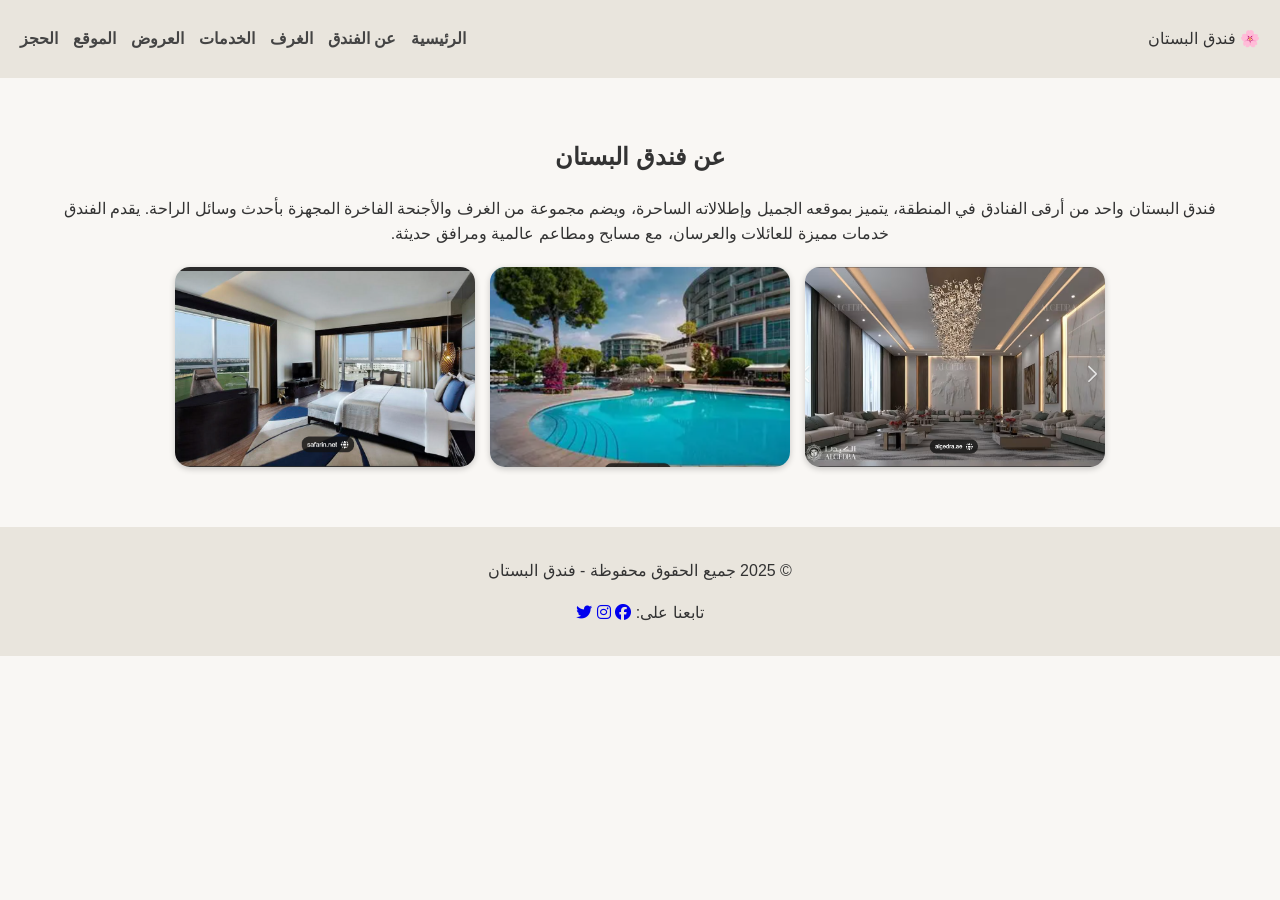
<file: about.html>
<!DOCTYPE html>
<html lang="ar" dir="rtl">
<head>
  <meta charset="UTF-8">
  <meta name="viewport" content="width=device-width, initial-scale=1.0">
  <title>عن الفندق - فندق البستان</title>
  <link rel="stylesheet" href="../CSS/styl.css">
  <link rel="stylesheet" href="../JavaScript/script.js">
  <link rel="stylesheet" href="https://cdnjs.cloudflare.com/ajax/libs/font-awesome/6.5.0/css/all.min.css">
</head>
<body>

  <!-- رأس الصفحة -->
  <header>
    <nav class="navbar">
      <div class="logo">🌸 فندق البستان</div>
      <ul>
        <li><a href="index.html">الرئيسية</a></li>
        <li><a href="about.html" class="active">عن الفندق</a></li>
        <li><a href="rooms.html">الغرف</a></li>
        <li><a href="services.html">الخدمات</a></li>
        <li><a href="offers.html">العروض</a></li>
        <li><a href="location.html">الموقع</a></li>
        <li><a href="booking.html">الحجز</a></li>
      </ul>
    </nav>
  </header>

  <!-- محتوى الصفحة -->
  <section class="about">
    <h2>عن فندق البستان</h2>
    <p>
      فندق البستان واحد من أرقى الفنادق في المنطقة، يتميز بموقعه الجميل وإطلالاته الساحرة، 
      ويضم مجموعة من الغرف والأجنحة الفاخرة المجهزة بأحدث وسائل الراحة. 
      يقدم الفندق خدمات مميزة للعائلات والعرسان، مع مسابح ومطاعم عالمية ومرافق حديثة.
    </p>

    <div class="about-gallery">
      <img src="../MEDIA/لقطة شاشة 2025-09-12 205351.png" alt="صورة الفندق من الخارج">
      <img src="../MEDIA/لقطة شاشة 2025-09-12 205300.png" alt="صورة اللوبي">
      <img src="../MEDIA/لقطة شاشة 2025-09-12 205231.png" alt="إطلالة الغرف">
    </div>
  </section>

  <!-- ذيل الصفحة -->
  <footer>
    <p>© 2025 جميع الحقوق محفوظة - فندق البستان</p>
    <p>تابعنا على:
      <a href="#"><i class="fa-brands fa-facebook"></i></a>
      <a href="#"><i class="fa-brands fa-instagram"></i></a>
      <a href="#"><i class="fa-brands fa-twitter"></i></a>
    </p>
  </footer>

</body>
</html>
</file>
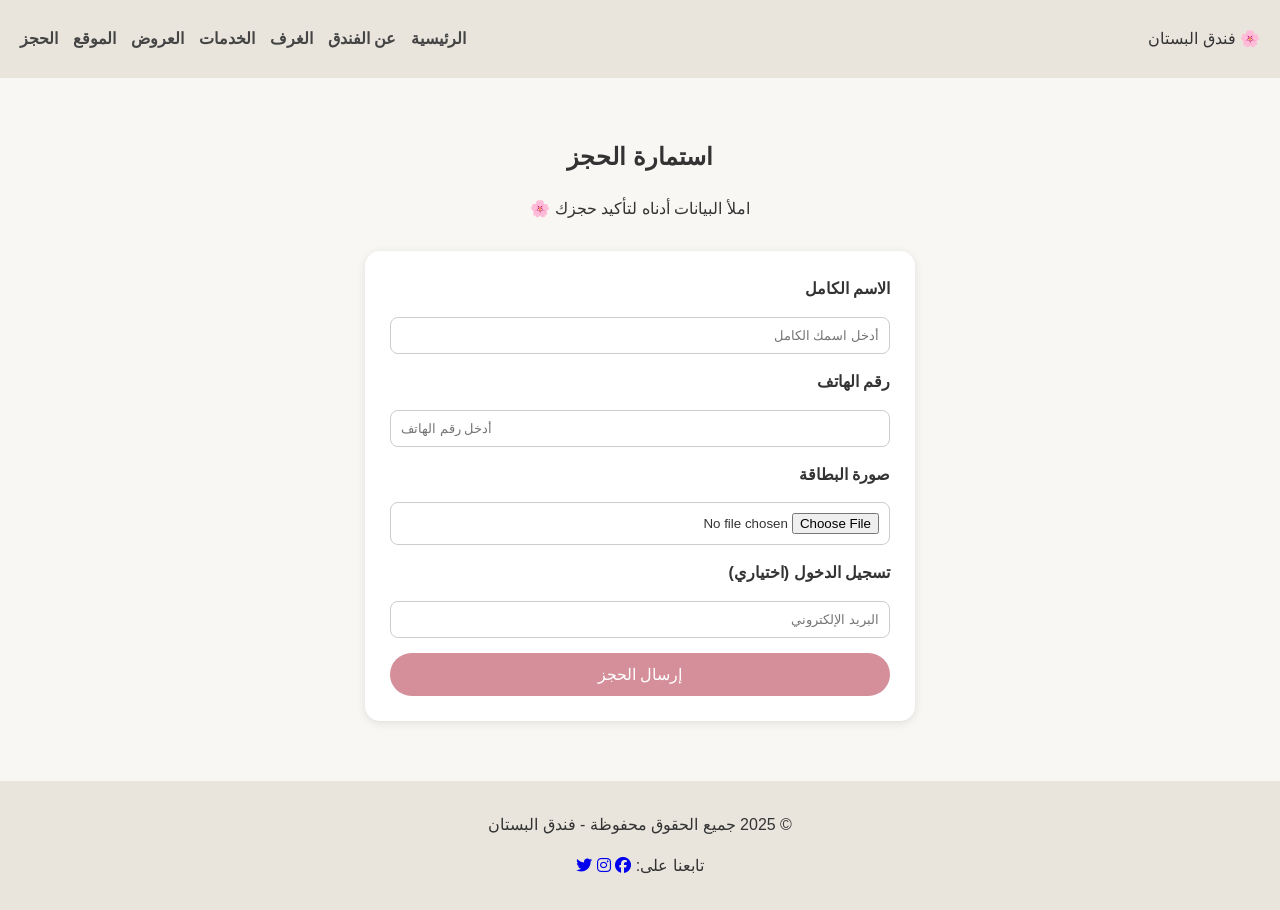
<file: booking.html>
<!DOCTYPE html>
<html lang="ar" dir="rtl">
<head>
  <meta charset="UTF-8">
  <meta name="viewport" content="width=device-width, initial-scale=1.0">
  <title>الحجز - فندق البستان</title>
  <link rel="stylesheet" href="../CSS/styl.css">
  <link rel="stylesheet" href="../JavaScript/script.js">
  <link rel="stylesheet" href="https://cdnjs.cloudflare.com/ajax/libs/font-awesome/6.5.0/css/all.min.css">
</head>
<body>

  <!-- رأس الصفحة -->
  <header>
    <nav class="navbar">
      <div class="logo">🌸 فندق البستان</div>
      <ul>
        <li><a href="index.html">الرئيسية</a></li>
        <li><a href="about.html">عن الفندق</a></li>
        <li><a href="rooms.html">الغرف</a></li>
        <li><a href="services.html">الخدمات</a></li>
        <li><a href="offer.html">العروض</a></li>
        <li><a href="location.html">الموقع</a></li>
        <li><a href="booking.html" class="active">الحجز</a></li>
      </ul>
    </nav>
  </header>

  <!-- محتوى الصفحة -->
  <section class="booking">
    <h2>استمارة الحجز</h2>
    <p>املأ البيانات أدناه لتأكيد حجزك 🌸</p>

    <form class="booking-form" enctype="multipart/form-data">
      <label>الاسم الكامل</label>
      <input type="text" name="fullname" placeholder="أدخل اسمك الكامل" required>

      <label>رقم الهاتف</label>
      <input type="tel" name="phone" placeholder="أدخل رقم الهاتف" required>

      <label>صورة البطاقة</label>
      <input type="file" name="idcard" accept="image/*" required>

      <label>تسجيل الدخول (اختياري)</label>
      <input type="email" name="email" placeholder="البريد الإلكتروني">

      <button type="submit" class="btn">إرسال الحجز</button>
    </form>
  </section>

  <!-- ذيل الصفحة -->
  <footer>
    <p>© 2025 جميع الحقوق محفوظة - فندق البستان</p>
    <p>تابعنا على:
      <a href="#"><i class="fa-brands fa-facebook"></i></a>
      <a href="#"><i class="fa-brands fa-instagram"></i></a>
      <a href="#"><i class="fa-brands fa-twitter"></i></a>
    </p>
  </footer>

  <script src="script.js"></script>
</body>
</html>
</file>
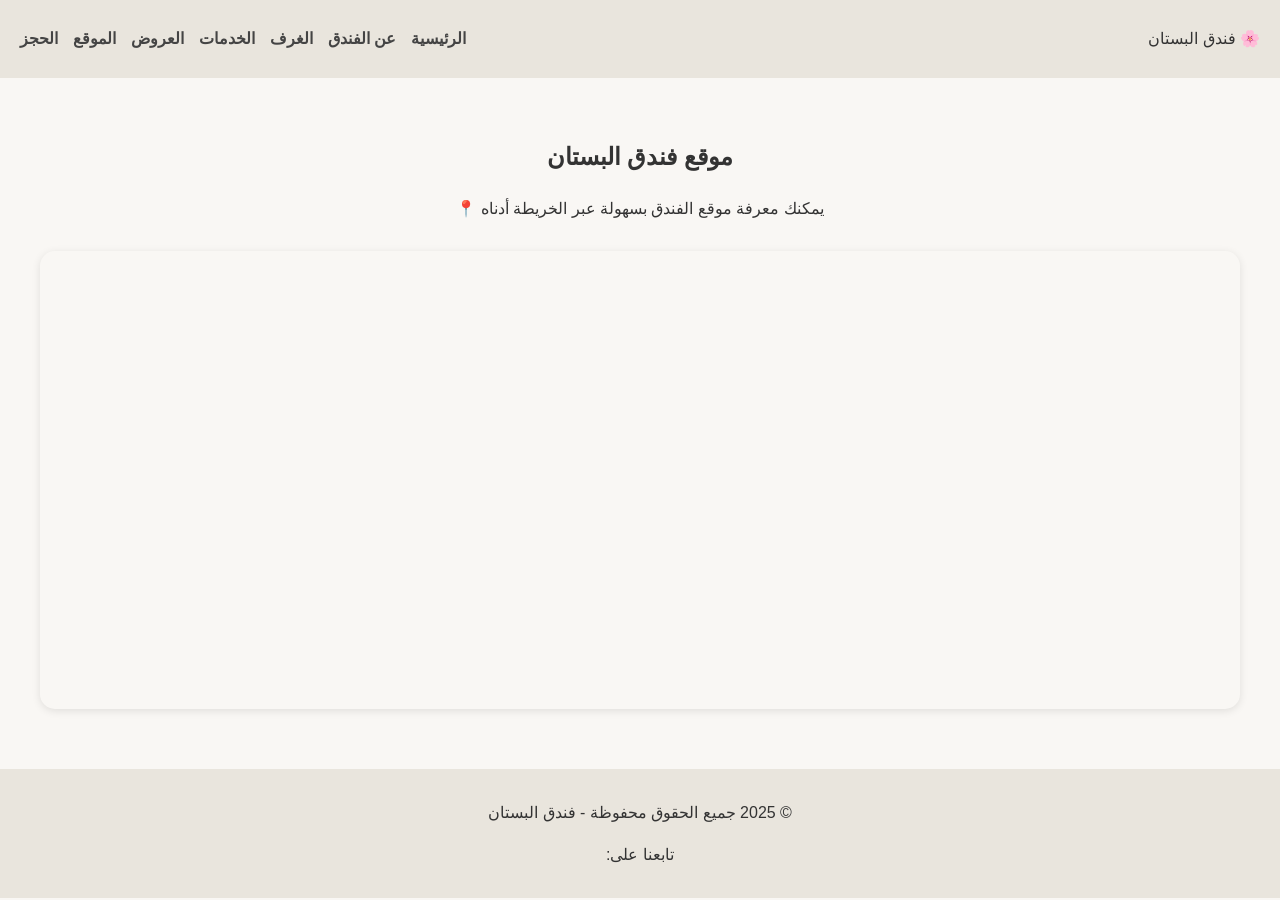
<file: location.html>
<!DOCTYPE html>
<html lang="ar" dir="rtl">
<head>
  <meta charset="UTF-8">
  <meta name="viewport" content="width=device-width, initial-scale=1.0">
  <title>الموقع - فندق البستان</title>
  <link rel="stylesheet" href="../CSS/styl.css">
  <link rel="stylesheet" href="../JavaScript/script.js">
</head>
<body>

  <!-- رأس الصفحة -->
  <header>
    <nav class="navbar">
      <div class="logo">🌸 فندق البستان</div>
      <ul>
        <li><a href="index.html">الرئيسية</a></li>
        <li><a href="about.html">عن الفندق</a></li>
        <li><a href="rooms.html">الغرف</a></li>
        <li><a href="services.html">الخدمات</a></li>
        <li><a href="offer.html">العروض</a></li>
        <li><a href="location.html" class="active">الموقع</a></li>
        <li><a href="booking.html">الحجز</a></li>
      </ul>
    </nav>
  </header>

  <!-- محتوى الصفحة -->
  <section class="location">
    <h2>موقع فندق البستان</h2>
    <p>يمكنك معرفة موقع الفندق بسهولة عبر الخريطة أدناه 📍</p>

    <div class="map-container">
      <iframe
        src="https://www.bing.com/maps?&ty=18&q=Quick%20Shawarma%26Sandwich&ss=ypid.8200x585547786866168634&mb=15.308653~44.176687~15.289959~44.198494&description=%D8%B4%D8%A7%D8%B1%D8%B9%20%D8%B5%D9%81%D8%B1%2C%20%D8%A7%D9%84%D8%B3%D8%A8%D8%B9%D9%8A%D9%86%2C%20%D8%A7%D9%84%D9%8A%D9%85%D9%86%2C%20Sanaa%2C%20%D8%B5%D9%86%D8%B9%D8%A7%D8%A1%20%28%D9%85%D8%AD%D8%A7%D9%81%D8%B8%D8%A9%29%2000000%C2%B7%D8%A7%D9%84%D9%85%D8%B7%D8%B9%D9%85&cardbg=%23F98745&dt=1757703600000&tt=Quick%20Shawarma%26Sandwich&tsts1=%2526ty%253D18%2526q%253DQuick%252520Shawarma%252526Sandwich%2526ss%253Dypid.8200x585547786866168634%2526mb%253D15.308653~44.176687~15.289959~44.198494%2526description%253D%2525D8%2525B4%2525D8%2525A7%2525D8%2525B1%2525D8%2525B9%252520%2525D8%2525B5%2525D9%252581%2525D8%2525B1%25252C%252520%2525D8%2525A7%2525D9%252584%2525D8%2525B3%2525D8%2525A8%2525D8%2525B9%2525D9%25258A%2525D9%252586%25252C%252520%2525D8%2525A7%2525D9%252584%2525D9%25258A%2525D9%252585%2525D9%252586%25252C%252520Sanaa%25252C%252520%2525D8%2525B5%2525D9%252586%2525D8%2525B9%2525D8%2525A7%2525D8%2525A1%252520%252528%2525D9%252585%2525D8%2525AD%2525D8%2525A7%2525D9%252581%2525D8%2525B8%2525D8%2525A9%252529%25252000000%2525C2%2525B7%2525D8%2525A7%2525D9%252584%2525D9%252585%2525D8%2525B7%2525D8%2525B9%2525D9%252585%2526cardbg%253D%252523F98745%2526dt%253D1757703600000&tstt1=Quick%20Shawarma%26Sandwich&tsts0=%2526ty%253D18%2526q%253D%2525D9%252581%2525D9%252586%2525D8%2525AF%2525D9%252582%252520%2525D8%2525A7%2525D9%252584%2525D8%2525A8%2525D8%2525B3%2525D8%2525AA%2525D8%2525A7%2525D9%252586%252520%2525D8%2525B5%2525D9%252586%2525D8%2525B9%2525D8%2525A7%2525D8%2525A1%2526ss%253Dypid.YN8200x4683798577207343872%2526segment%253DHotel%2526mb%253D15.308784~44.187881~15.291585~44.197515%2526description%253D%2525D8%2525B5%2525D9%252586%2525D8%2525B9%2525D8%2525A7%2525D8%2525A1%252520%2525D8%25258C%252520%2525D8%2525AD%2525D8%2525AF%2525D8%2525A9%252520%2525D8%25258C%252520%2525D8%2525BA%2525D8%2525B1%2525D8%2525A8%252520%2525D8%2525B4%2525D8%2525A7%2525D8%2525B1%2525D8%2525B9%252520%2525D8%2525A7%2525D9%25258A%2525D8%2525B1%2525D8%2525A7%2525D9%252586%252520%25252C%252520Haddah%2525C2%2525B7%2525D9%252581%2525D9%252586%2525D8%2525AF%2525D9%252582%2526cardbg%253D%252523D161C4&tstt0=%D9%81%D9%86%D8%AF%D9%82%20%D8%A7%D9%84%D8%A8%D8%B3%D8%AA%D8%A7%D9%86%20%D9%83%D9%88%D9%85%D9%81%D9%88%D8%B1%D8%AA%20%D9%85%D8%A7%D8%AC%D8%B3%D8%AA%D9%8A%D9%83&cp=15.299309~44.187466&lvl=15.879757&pi=0&ftst=1&ftics=True&v=2&sV=2&form=S00027"
        width="100%" height="450" style="border:0;" allowfullscreen="" loading="lazy" referrerpolicy="no-referrer-when-downgrade">
      </iframe>
    </div>
  </section>

  <!-- ذيل الصفحة -->
  <footer>
    <p>© 2025 جميع الحقوق محفوظة - فندق البستان</p>
    <p>تابعنا على:
      <a href="#"><i class="fa-brands fa-facebook"></i></a>
      <a href="#"><i class="fa-brands fa-instagram"></i></a>
      <a href="#"><i class="fa-brands fa-twitter"></i></a>
    </p>
  </footer>

</body>
</html>
</file>
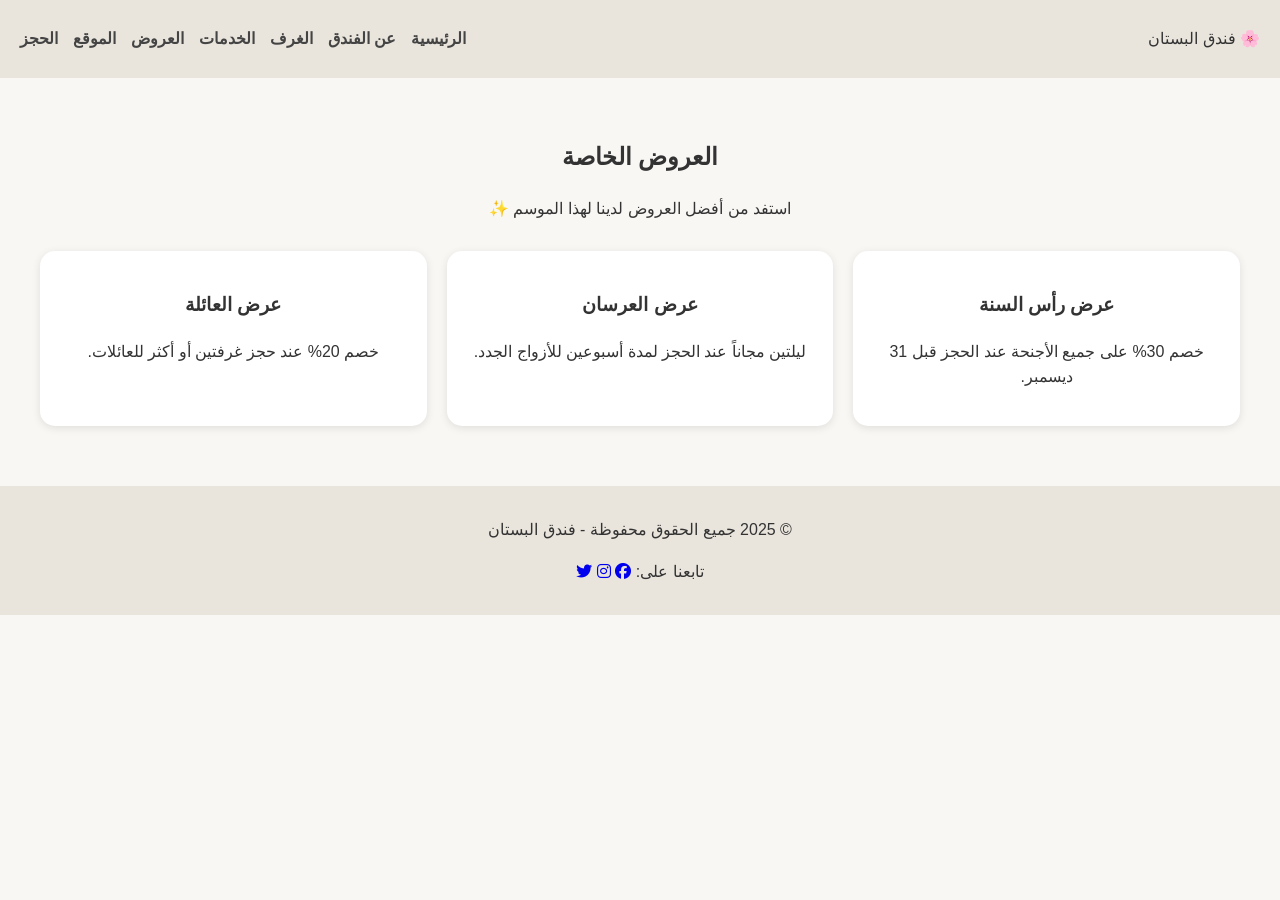
<file: offer.html>
<!DOCTYPE html>
<html lang="ar" dir="rtl">
<head>
  <meta charset="UTF-8">
  <meta name="viewport" content="width=device-width, initial-scale=1.0">
  <title>العروض - فندق البستان</title>
  <link rel="stylesheet" href="../CSS/styl.css">
  <link rel="stylesheet" href="../JavaScript/script.js">
  <link rel="stylesheet" href="https://cdnjs.cloudflare.com/ajax/libs/font-awesome/6.5.0/css/all.min.css">
</head>
<body>

  <!-- رأس الصفحة -->
  <header>
    <nav class="navbar">
      <div class="logo">🌸 فندق البستان</div>
      <ul>
        <li><a href="index.html">الرئيسية</a></li>
        <li><a href="about.html">عن الفندق</a></li>
        <li><a href="rooms.html">الغرف</a></li>
        <li><a href="services.html">الخدمات</a></li>
        <li><a href="offer.html" class="active">العروض</a></li>
        <li><a href="location.html">الموقع</a></li>
        <li><a href="booking.html">الحجز</a></li>
      </ul>
    </nav>
  </header>

  <!-- محتوى الصفحة -->
  <section class="offers">
    <h2>العروض الخاصة</h2>
    <p>استفد من أفضل العروض لدينا لهذا الموسم ✨</p>

    <div class="offers-grid">
      <div class="offer-card">
        <h3>عرض رأس السنة</h3>
        <p>خصم 30% على جميع الأجنحة عند الحجز قبل 31 ديسمبر.</p>
      </div>

      <div class="offer-card">
        <h3>عرض العرسان</h3>
        <p>ليلتين مجاناً عند الحجز لمدة أسبوعين للأزواج الجدد.</p>
      </div>

      <div class="offer-card">
        <h3>عرض العائلة</h3>
        <p>خصم 20% عند حجز غرفتين أو أكثر للعائلات.</p>
      </div>
    </div>
  </section>

  <!-- ذيل الصفحة -->
  <footer>
    <p>© 2025 جميع الحقوق محفوظة - فندق البستان</p>
    <p>تابعنا على:
      <a href="#"><i class="fa-brands fa-facebook"></i></a>
      <a href="#"><i class="fa-brands fa-instagram"></i></a>
      <a href="#"><i class="fa-brands fa-twitter"></i></a>
    </p>
  </footer>

</body>
</html>
</file>
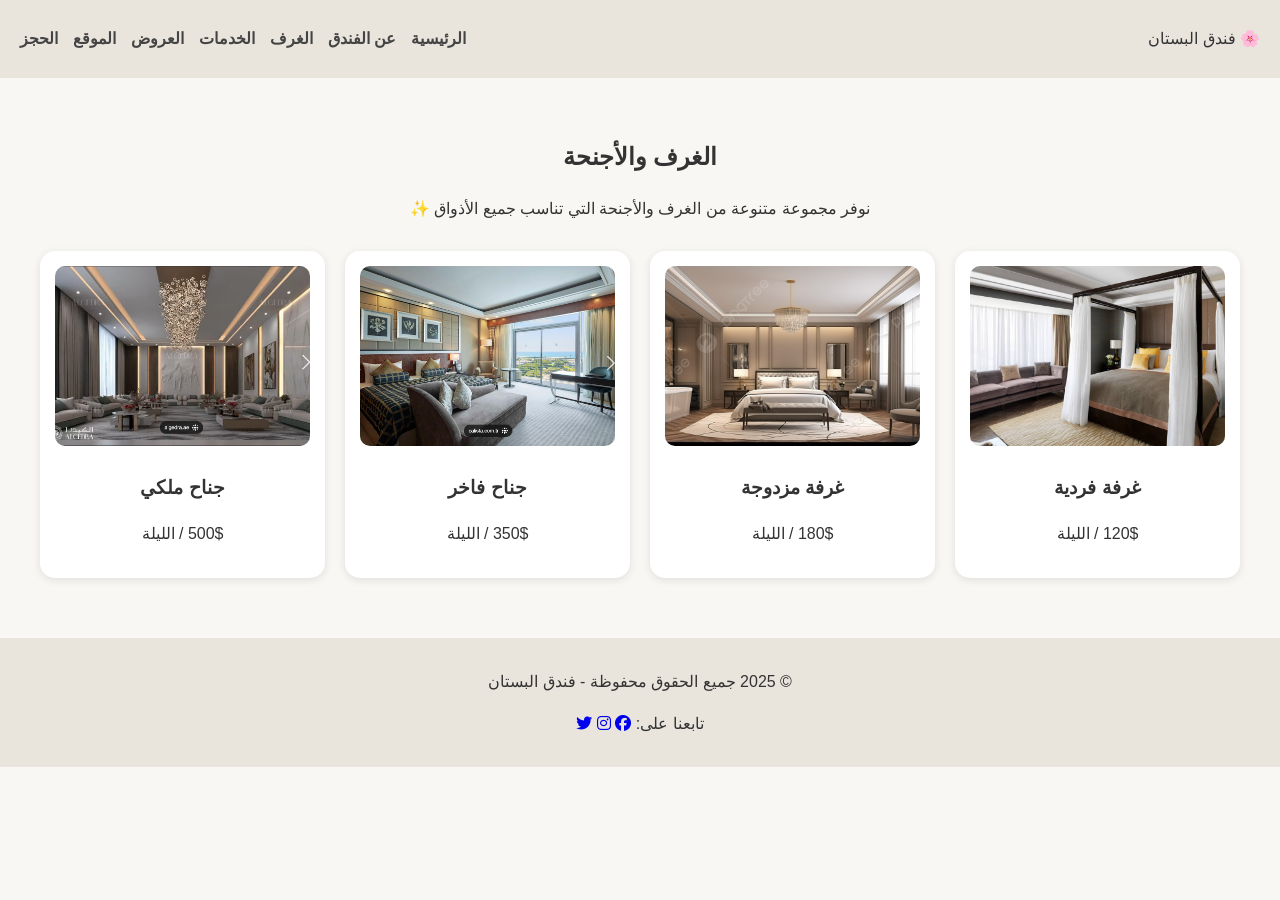
<file: rooms.html>
<!DOCTYPE html>
<html lang="ar" dir="rtl">
<head>
  <meta charset="UTF-8">
  <meta name="viewport" content="width=device-width, initial-scale=1.0">
  <title>الغرف والأجنحة - فندق البستان</title>
  <link rel="stylesheet" href="../CSS/styl.css">
  <link rel="stylesheet" href="../JavaScript/script.js">
  <link rel="stylesheet" href="https://cdnjs.cloudflare.com/ajax/libs/font-awesome/6.5.0/css/all.min.css">
</head>
<body>

  <!-- رأس الصفحة -->
  <header>
    <nav class="navbar">
      <div class="logo">🌸 فندق البستان</div>
      <ul>
        <li><a href="index.html">الرئيسية</a></li>
        <li><a href="about.html">عن الفندق</a></li>
        <li><a href="rooms.html" class="active">الغرف</a></li>
        <li><a href="services.html">الخدمات</a></li>
        <li><a href="offer.html">العروض</a></li>
        <li><a href="location.html">الموقع</a></li>
        <li><a href="booking.html">الحجز</a></li>
      </ul>
    </nav>
  </header>

  <!-- محتوى الصفحة -->
  <section class="rooms">
    <h2>الغرف والأجنحة</h2>
    <p>نوفر مجموعة متنوعة من الغرف والأجنحة التي تناسب جميع الأذواق ✨</p>

    <div class="room-grid">
      <div class="room-card">
        <img src="../MEDIA/لقطة شاشة 2025-09-12 205010.png" alt="غرفة فردية">
        <h3>غرفة فردية</h3>
        <p>120$ / الليلة</p>
      </div>

      <div class="room-card">
        <img src="../MEDIA/لقطة شاشة 2025-09-12 205218.png" alt="غرفة مزدوجة">
        <h3>غرفة مزدوجة</h3>
        <p>180$ / الليلة</p>
      </div>

      <div class="room-card">
        <img src="../MEDIA/لقطة شاشة 2025-09-12 205244.png" alt="جناح فاخر">
        <h3>جناح فاخر</h3>
        <p>350$ / الليلة</p>
      </div>

      <div class="room-card">
        <img src="../MEDIA/لقطة شاشة 2025-09-12 205351.png" alt="جناح ملكي">
        <h3>جناح ملكي</h3>
        <p>500$ / الليلة</p>
      </div>
    </div>
  </section>

  <!-- ذيل الصفحة -->
  <footer>
    <p>© 2025 جميع الحقوق محفوظة - فندق البستان</p>
    <p>تابعنا على:
      <a href="#"><i class="fa-brands fa-facebook"></i></a>
      <a href="#"><i class="fa-brands fa-instagram"></i></a>
      <a href="#"><i class="fa-brands fa-twitter"></i></a>
    </p>
  </footer>

</body>
</html>
</file>
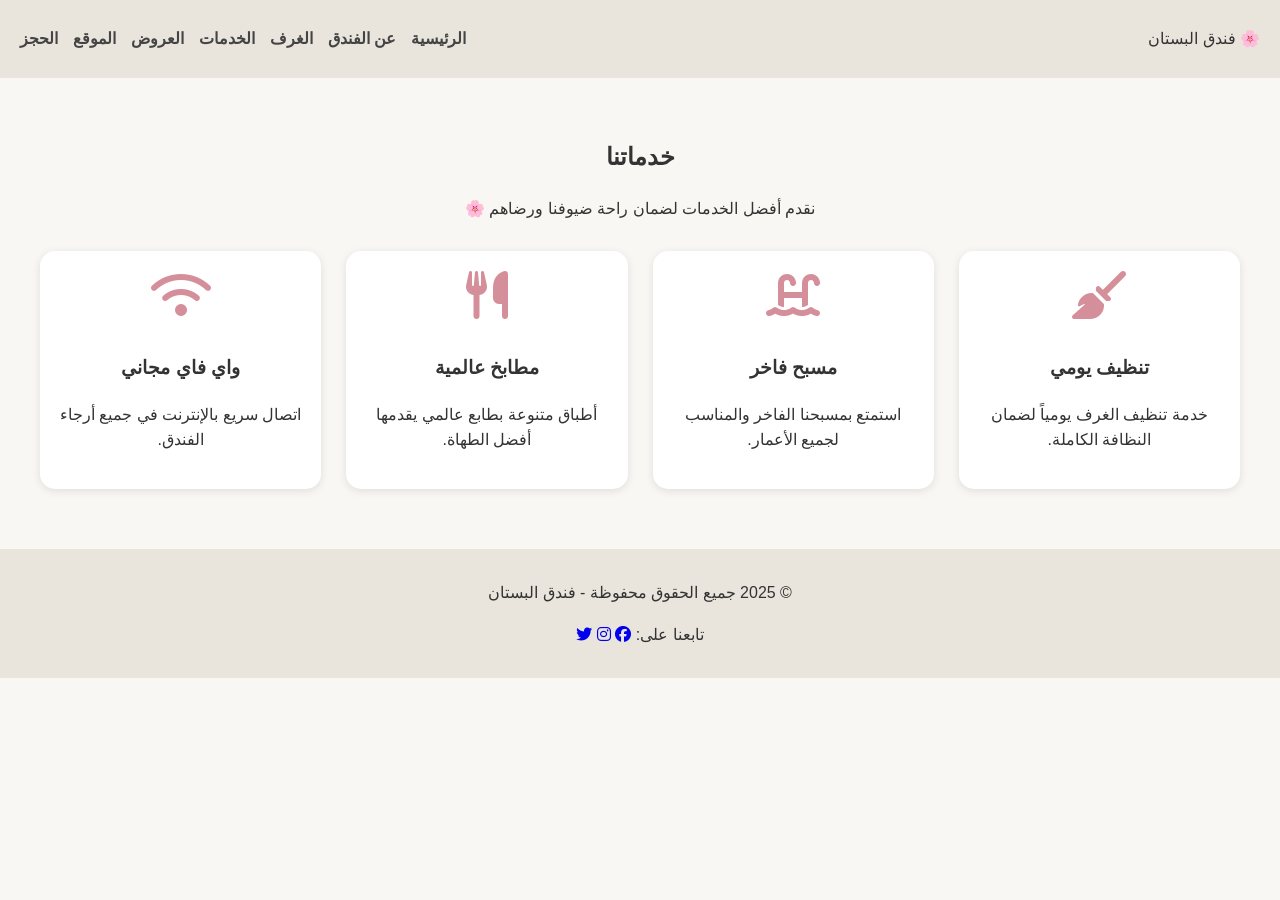
<file: services.html>
<!DOCTYPE html>
<html lang="ar" dir="rtl">
<head>
  <meta charset="UTF-8">
  <meta name="viewport" content="width=device-width, initial-scale=1.0">
  <title>الخدمات - فندق البستان</title>
  <link rel="stylesheet" href="../CSS/styl.css">
  <link rel="stylesheet" href="../JavaScript/script.js">
  <link rel="stylesheet" href="https://cdnjs.cloudflare.com/ajax/libs/font-awesome/6.5.0/css/all.min.css">
</head>
<body>

  <!-- رأس الصفحة -->
  <header>
    <nav class="navbar">
      <div class="logo">🌸 فندق البستان</div>
      <ul>
        <li><a href="index.html">الرئيسية</a></li>
        <li><a href="about.html">عن الفندق</a></li>
        <li><a href="rooms.html">الغرف</a></li>
        <li><a href="services.html" class="active">الخدمات</a></li>
        <li><a href="offer.html">العروض</a></li>
        <li><a href="location.html">الموقع</a></li>
        <li><a href="booking.html">الحجز</a></li>
      </ul>
    </nav>
  </header>

  <!-- محتوى الصفحة -->
  <section class="services">
    <h2>خدماتنا</h2>
    <p>نقدم أفضل الخدمات لضمان راحة ضيوفنا ورضاهم 🌸</p>

    <div class="services-grid">
      <div class="service-card">
        <i class="fa-solid fa-broom fa-3x"></i>
        <h3>تنظيف يومي</h3>
        <p>خدمة تنظيف الغرف يومياً لضمان النظافة الكاملة.</p>
      </div>

      <div class="service-card">
        <i class="fa-solid fa-swimming-pool fa-3x"></i>
        <h3>مسبح فاخر</h3>
        <p>استمتع بمسبحنا الفاخر والمناسب لجميع الأعمار.</p>
      </div>

      <div class="service-card">
        <i class="fa-solid fa-utensils fa-3x"></i>
        <h3>مطابخ عالمية</h3>
        <p>أطباق متنوعة بطابع عالمي يقدمها أفضل الطهاة.</p>
      </div>

      <div class="service-card">
        <i class="fa-solid fa-wifi fa-3x"></i>
        <h3>واي فاي مجاني</h3>
        <p>اتصال سريع بالإنترنت في جميع أرجاء الفندق.</p>
      </div>
    </div>
  </section>

  <!-- ذيل الصفحة -->
  <footer>
    <p>© 2025 جميع الحقوق محفوظة - فندق البستان</p>
    <p>تابعنا على:
      <a href="#"><i class="fa-brands fa-facebook"></i></a>
      <a href="#"><i class="fa-brands fa-instagram"></i></a>
      <a href="#"><i class="fa-brands fa-twitter"></i></a>
    </p>
  </footer>

</body>
</html>
</file>
<file: CSS/styl.css>
/* إعدادات عامة */
body {
  margin: 0;
  font-family: 'Tahoma', sans-serif;
  background: #f9f7f4;
  color: #333;
  line-height: 1.6;
}

/* رأس الصفحة */
.navbar {
  display: flex;
  justify-content: space-between;
  align-items: center;
  background: #e9e5dd;
  padding: 10px 20px;
  flex-wrap: wrap;
}

.navbar ul {
  list-style: none;
  display: flex;
  gap: 15px;
}

.navbar ul li a {
  text-decoration: none;
  color: #444;
  font-weight: bold;
}

.navbar ul li a:hover {
  color: #d48f9a;
}

/* الفيديو */
.hero {
  position: relative;
  height: 100vh;
}

.bg-video {
  position: absolute;
  width: 100%;
  height: 40%;
  object-fit: cover;
}

.overlay {
  position: absolute;
  top: 50%; left: 50%;
  transform: translate(-50%, -50%);
  text-align: center;
  color: rgb(158, 104, 104);
}

/* الأزرار */
.btn {
  background: #d48f9a;
  color: white;
  padding: 10px 20px;
  border-radius: 25px;
  text-decoration: none;
}

/* ذيل الصفحة */
footer {
  background: #e9e5dd;
  text-align: center;
  padding: 15px;
  margin-top: 20px;
}

/* ✅ استجابة الشاشات */
@media (max-width: 768px) {
  .navbar ul {
    flex-direction: column;
    align-items: center;
  }
  .hero {
    height: 70vh;
  }
}

/* صفحة عن الفندق */
.about {
  padding: 40px;
  text-align: center;
}

.about-gallery {
  display: flex;
  justify-content: center;
  gap: 15px;
  margin-top: 20px;
  flex-wrap: wrap;
}

.about-gallery img {
  width: 300px;
  height: 200px;
  object-fit: cover;
  border-radius: 15px;
  box-shadow: 0 2px 6px rgba(0,0,0,0.2);
}

/* صفحة الغرف والأجنحة */
.rooms {
  padding: 40px;
  text-align: center;
}

.room-grid {
  display: grid;
  grid-template-columns: repeat(auto-fit, minmax(250px, 1fr));
  gap: 20px;
  margin-top: 30px;
}

.room-card {
  background: #fff;
  border-radius: 15px;
  box-shadow: 0 2px 8px rgba(0,0,0,0.1);
  padding: 15px;
  transition: transform 0.3s;
}

.room-card img {
  width: 100%;
  height: 180px;
  object-fit: cover;
  border-radius: 10px;
}

.room-card:hover {
  transform: translateY(-5px);
}

/* صفحة الخدمات */
.services {
  padding: 40px;
  text-align: center;
}

.services-grid {
  display: grid;
  grid-template-columns: repeat(auto-fit, minmax(220px, 1fr));
  gap: 25px;
  margin-top: 30px;
}

.service-card {
  background: #fff;
  border-radius: 15px;
  padding: 20px;
  box-shadow: 0 2px 8px rgba(0,0,0,0.1);
  transition: transform 0.3s;
}

.service-card i {
  color: #d48f9a;
  margin-bottom: 15px;
}

.service-card:hover {
  transform: translateY(-5px);
}

/* صفحة العروض */
.offers {
  padding: 40px;
  text-align: center;
}

.offers-grid {
  display: grid;
  grid-template-columns: repeat(auto-fit, minmax(250px, 1fr));
  gap: 20px;
  margin-top: 30px;
}

.offer-card {
  background: #fff;
  border-radius: 15px;
  padding: 20px;
  box-shadow: 0 2px 8px rgba(0,0,0,0.1);
  transition: transform 0.3s;
}

.offer-card:hover {
  transform: translateY(-5px);
  background: #f2e8e5;
}

/* صفحة الموقع */
.location {
  padding: 40px;
  text-align: center;
}

.map-container {
  margin-top: 30px;
  border-radius: 15px;
  overflow: hidden;
  box-shadow: 0 2px 8px rgba(0,0,0,0.1);
}

.map-container iframe {
  border: 0;
  width: 100%;
  height: 450px;
}

/* صفحة الحجز */
.booking {
  padding: 40px;
  text-align: center;
}

.booking-form {
  max-width: 500px;
  margin: 30px auto 0 auto;
  display: flex;
  flex-direction: column;
  gap: 15px;
  background: #fff;
  padding: 25px;
  border-radius: 15px;
  box-shadow: 0 2px 10px rgba(0,0,0,0.1);
}

.booking-form label {
  text-align: right;
  font-weight: bold;
}

.booking-form input {
  padding: 10px;
  border: 1px solid #ccc;
  border-radius: 8px;
}

.booking-form button {
  background: #d48f9a;
  color: white;
  padding: 12px;
  border: none;
  border-radius: 25px;
  font-size: 16px;
  cursor: pointer;
  transition: background 0.3s;
}

.booking-form button:hover {
  background: #c57a88;
}
</file>
